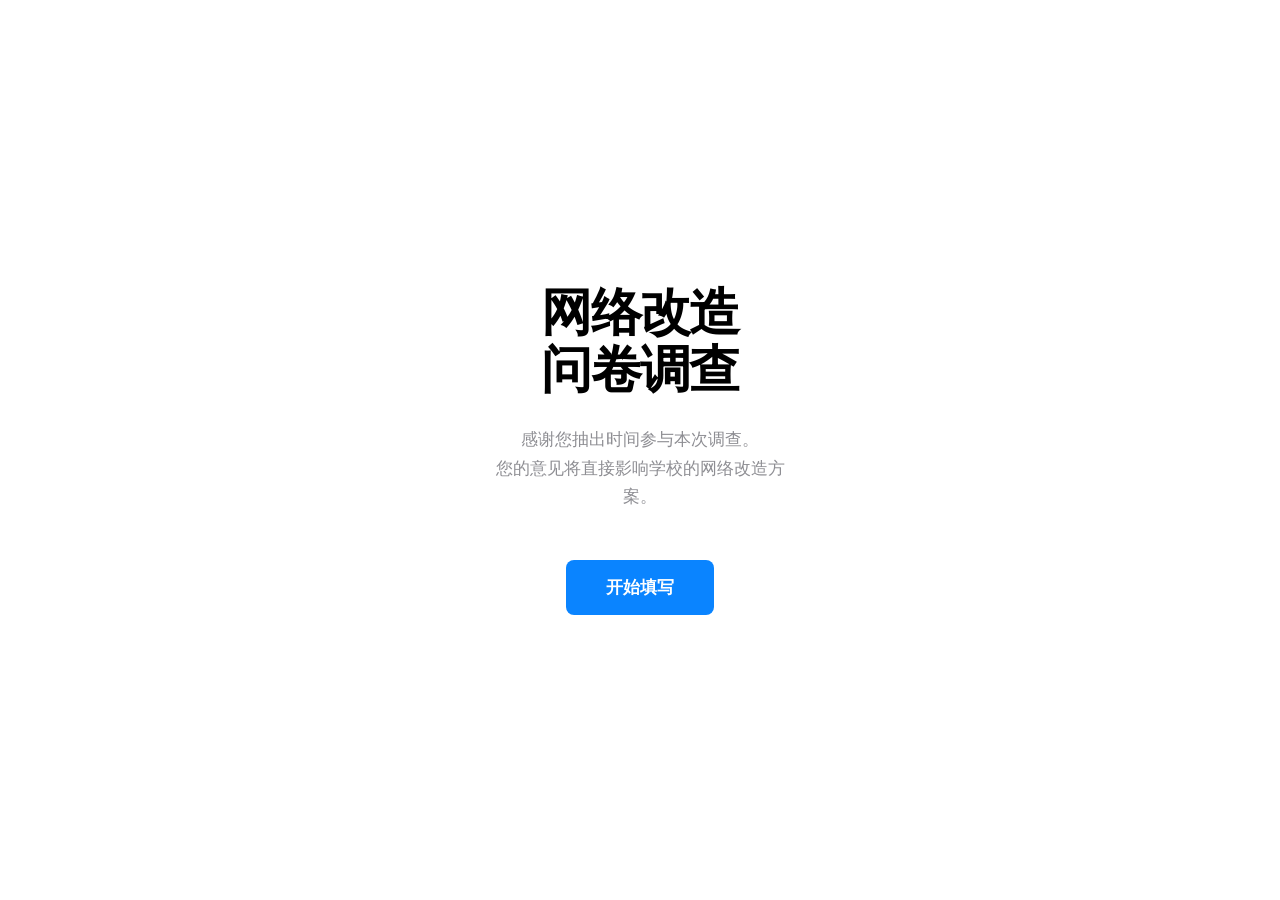
<file: index.html>
<!DOCTYPE html>
<html lang="zh-CN">
<head>
    <meta charset="UTF-8">
    <meta name="viewport" content="width=device-width, initial-scale=1.0">
    <title>网络改造问卷调查</title>
    <link rel="stylesheet" href="style.css">
</head>
<body>
    <div class="survey-container">
        <!-- 开始页 -->
        <div id="startPage" class="start-screen">
            <h1 class="start-title">网络改造<br>问卷调查</h1>
            <p class="start-desc">感谢您抽出时间参与本次调查。<br>您的意见将直接影响学校的网络改造方案。</p>
            <button id="startBtn" class="start-btn">开始填写</button>
        </div>

        <!-- 进度条 -->
        <div class="progress-container" style="display:none;">
            <div class="progress-bar"></div>
        </div>

        <!-- 进度指示 -->
        <div class="progress-indicator" style="display:none;">
            <span id="currentQuestion">1</span> / <span id="totalQuestions">—</span>
        </div>

        <!-- 问卷内容 -->
        <main class="survey-main" style="display:none;">
            <form id="surveyForm">

                <!-- Q0：老师名字 -->
                <div class="question-card" data-question="0">
                    <div class="question-content">
                        <h2 class="question-title">老师，请问您的名字是什么？</h2>
                        <input type="text" name="q1" class="text-input" placeholder="请输入您的名字...">
                    </div>
                </div>

                <!-- Q1：考试科目 + 身份选择 -->
                <div class="question-card" data-question="1">
                    <div class="question-content">
                        <h2 class="question-title">考试科目</h2>
                        <p class="question-desc">如果您教有考试的科目，请填写科目名称（如：AP Calculus BC / AL Biology / 雅思 / 托福）。每次只填一门。</p>
                        <input type="text" name="q2" class="text-input" placeholder="例如：AP Calculus BC / AL Biology / 雅思">
                        <div class="options" style="margin-top: 24px;">
                            <label class="option-item">
                                <input type="radio" name="q_role" value="no-exam">
                                <span class="option-text">我的科目不需要考试</span>
                            </label>
                            <label class="option-item">
                                <input type="radio" name="q_role" value="homeroom">
                                <span class="option-text">我是班主任</span>
                            </label>
                            <label class="option-item">
                                <input type="radio" name="q_role" value="counselor">
                                <span class="option-text">我是升学老师</span>
                            </label>
                        </div>
                        <p class="question-desc" style="margin-top: 12px;">如果上方选项均不符合，请直接填写科目名称并继续即可。</p>
                    </div>
                </div>

                <!-- Q2：班级参加考试人数（仅考试科目） -->
                <div class="question-card" data-question="2" data-track="exam">
                    <div class="question-content">
                        <h2 class="question-title">班级参加考试的人数</h2>
                        <input type="number" name="q3" class="text-input" placeholder="请输入人数..." min="1">
                    </div>
                </div>

                <!-- Q3：考试非选择题时长（仅考试科目） -->
                <div class="question-card" data-question="3" data-track="exam">
                    <div class="question-content">
                        <h2 class="question-title">考试非选择题的时长</h2>
                        <div style="display: flex; align-items: center; gap: 10px;">
                            <input type="number" name="q4" class="text-input" placeholder="请输入时长..." min="1" style="flex: 1;">
                            <span style="font-size: 1.2rem; color: #8E8E93;">分钟</span>
                        </div>
                    </div>
                </div>

                <!-- Q4：是否希望半期考试采用机考（仅考试科目） -->
                <div class="question-card" data-question="4" data-track="exam">
                    <div class="question-content">
                        <h2 class="question-title">您是否希望在半期考试中采用机考形式？</h2>
                        <div class="options">
                            <label class="option-item">
                                <input type="radio" name="q5" value="是">
                                <span class="option-text">是，希望采用机考</span>
                            </label>
                            <label class="option-item">
                                <input type="radio" name="q5" value="否">
                                <span class="option-text">否，倾向于纸笔考试</span>
                            </label>
                        </div>
                    </div>
                </div>

                <!-- Q5：对机考的态度（仅考试科目） -->
                <div class="question-card" data-question="5" data-track="exam">
                    <div class="question-content">
                        <h2 class="question-title">您对半期考试采用机考的总体态度？</h2>
                        <p class="question-desc">1 = 完全反对，3 = 无所谓，5 = 非常支持</p>
                        <div class="rating-options">
                            <label class="rating-item"><input type="radio" name="q6" value="1"><span class="rating-text">1</span></label>
                            <label class="rating-item"><input type="radio" name="q6" value="2"><span class="rating-text">2</span></label>
                            <label class="rating-item"><input type="radio" name="q6" value="3"><span class="rating-text">3</span></label>
                            <label class="rating-item"><input type="radio" name="q6" value="4"><span class="rating-text">4</span></label>
                            <label class="rating-item"><input type="radio" name="q6" value="5"><span class="rating-text">5</span></label>
                        </div>
                    </div>
                </div>

                <!-- Q6：WiFi满意度（所有老师） -->
                <div class="question-card" data-question="6" data-track="all">
                    <div class="question-content">
                        <h2 class="question-title">您对学校目前 WiFi 效果的满意度？</h2>
                        <p class="question-desc">1 = 非常不满意，5 = 非常满意</p>
                        <div class="rating-options">
                            <label class="rating-item"><input type="radio" name="q7" value="1"><span class="rating-text">1</span></label>
                            <label class="rating-item"><input type="radio" name="q7" value="2"><span class="rating-text">2</span></label>
                            <label class="rating-item"><input type="radio" name="q7" value="3"><span class="rating-text">3</span></label>
                            <label class="rating-item"><input type="radio" name="q7" value="4"><span class="rating-text">4</span></label>
                            <label class="rating-item"><input type="radio" name="q7" value="5"><span class="rating-text">5</span></label>
                        </div>
                    </div>
                </div>

                <!-- Q7：试运行教室WiFi满意度（所有老师） -->
                <div class="question-card" data-question="7" data-track="all">
                    <div class="question-content">
                        <h2 class="question-title">您对试运行教室 WiFi 效果的满意度？</h2>
                        <p class="question-desc">目前网络升级设备在 425、421、511、509、507、505 试运行中</p>
                        <p class="question-desc" style="margin-top: 8px;">1 = 非常不满意，5 = 非常满意</p>
                        <div class="rating-options">
                            <label class="rating-item"><input type="radio" name="q7_pilot" value="1"><span class="rating-text">1</span></label>
                            <label class="rating-item"><input type="radio" name="q7_pilot" value="2"><span class="rating-text">2</span></label>
                            <label class="rating-item"><input type="radio" name="q7_pilot" value="3"><span class="rating-text">3</span></label>
                            <label class="rating-item"><input type="radio" name="q7_pilot" value="4"><span class="rating-text">4</span></label>
                            <label class="rating-item"><input type="radio" name="q7_pilot" value="5"><span class="rating-text">5</span></label>
                        </div>
                    </div>
                </div>

                <!-- Q8：考试中网络方案可行性（仅考试科目） -->
                <div class="question-card" data-question="8" data-track="exam">
                    <div class="question-content">
                        <h2 class="question-title">考试期间网络管控方案的可行性</h2>
                        <p class="question-desc">拟采用 WiFi 管控，考试期间仅允许考试软件联网，限制随身 WiFi 和热点，但学生仍可能访问本地预存内容。</p>
                        <p class="question-desc" style="margin-top: 10px;">1 = 无法接受，2 = 需要改进，3 = 完全可行</p>
                        <div class="rating-options" style="margin-bottom: 30px;">
                            <label class="rating-item"><input type="radio" name="q8_rating" value="1"><span class="rating-text">1</span></label>
                            <label class="rating-item"><input type="radio" name="q8_rating" value="2"><span class="rating-text">2</span></label>
                            <label class="rating-item"><input type="radio" name="q8_rating" value="3"><span class="rating-text">3</span></label>
                        </div>
                        <textarea name="q8_text" class="text-input" placeholder="如有具体建议或顾虑，欢迎在此补充（选填）..." rows="4"></textarea>
                    </div>
                </div>

                <!-- Q8：日常网络方案可行性（考试科目 + 班主任） -->
                <div class="question-card" data-question="8" data-track="exam-homeroom">
                    <div class="question-content">
                        <h2 class="question-title">日常上课期间网络管控方案的可行性</h2>
                        <p class="question-desc">拟在上课时段仅允许访问学术类网站和伴学邦，限制随身 WiFi 和热点；全天屏蔽游戏，短课间限制娱乐视频；保障师生基本聊天和文件传输功能。</p>
                        <p class="question-desc" style="margin-top: 10px;">1 = 无法接受，2 = 需要改进，3 = 完全可行</p>
                        <div class="rating-options" style="margin-bottom: 30px;">
                            <label class="rating-item"><input type="radio" name="q9_rating" value="1"><span class="rating-text">1</span></label>
                            <label class="rating-item"><input type="radio" name="q9_rating" value="2"><span class="rating-text">2</span></label>
                            <label class="rating-item"><input type="radio" name="q9_rating" value="3"><span class="rating-text">3</span></label>
                        </div>
                        <textarea name="q9_text" class="text-input" placeholder="如有具体建议或顾虑，欢迎在此补充（选填）..." rows="4"></textarea>
                    </div>
                </div>

                <!-- Q9：晚自习网络权限（仅班主任） -->
                <div class="question-card" data-question="9" data-track="homeroom">
                    <div class="question-content">
                        <h2 class="question-title">晚自习及自习时间的网络开放范围</h2>
                        <p class="question-desc">您认为在晚自习和其他自习时间段，应开启哪些网站的访问权限？</p>
                        <div class="options" style="margin-top: 10px;">
                            <label class="option-item">
                                <input type="radio" name="q_evening_net" value="全部开放">
                                <span class="option-text">全部开放，不加限制</span>
                            </label>
                            <label class="option-item">
                                <input type="radio" name="q_evening_net" value="黑名单制">
                                <span class="option-text">黑名单制 — 屏蔽常用娱乐及游戏网站（如抖音、B 站、Steam 等），其余正常访问</span>
                            </label>
                            <label class="option-item">
                                <input type="radio" name="q_evening_net" value="白名单制">
                                <span class="option-text">白名单制 — 仅开放少量学习类网站（如 Google、百度学术、Khan Academy 等）</span>
                            </label>
                            <label class="option-item">
                                <input type="radio" name="q_evening_net" value="自定义">
                                <span class="option-text">希望可以自定义每个时间段的网络限制规则</span>
                            </label>
                        </div>
                    </div>
                </div>

                <!-- Q10：班主任 — 机考对日常工作的影响（仅班主任） -->
                <div class="question-card" data-question="10" data-track="homeroom">
                    <div class="question-content">
                        <h2 class="question-title">机考实施对您日常工作的影响</h2>
                        <p class="question-desc">请问机考的推行对班级管理、考勤安排或升学档案整理等工作有哪些影响？</p>
                        <textarea name="q10_homeroom" class="text-input" placeholder="例如：成绩录入流程变化、考场协调安排等（选填）..." rows="4"></textarea>
                    </div>
                </div>

                <!-- Q11：班主任 — 具体需求与建议（仅班主任） -->
                <div class="question-card" data-question="11" data-track="homeroom">
                    <div class="question-content">
                        <h2 class="question-title">在推行机考方面，您有哪些具体需求或期望获得的支持？</h2>
                        <textarea name="q11_homeroom" class="text-input" placeholder="例如：希望提前知会家长、希望保留备用纸质方案等（选填）..." rows="4"></textarea>
                    </div>
                </div>

                <!-- Q12：升学老师 — 楼道路由器（仅升学老师） -->
                <div class="question-card" data-question="12" data-track="counselor">
                    <div class="question-content">
                        <h2 class="question-title">您认为是否有必要在楼道安装路由器？</h2>
                        <p class="question-desc">在楼道及公共区域安装路由器，可确保师生在课间、走廊等位置也能获得稳定的网络连接。</p>
                        <div class="options">
                            <label class="option-item">
                                <input type="radio" name="q_hallway_router" value="非常有必要">
                                <span class="option-text">非常有必要，公共区域网络信号目前较差</span>
                            </label>
                            <label class="option-item">
                                <input type="radio" name="q_hallway_router" value="有一定必要">
                                <span class="option-text">有一定必要，但不是最优先的需求</span>
                            </label>
                            <label class="option-item">
                                <input type="radio" name="q_hallway_router" value="不需要">
                                <span class="option-text">不需要，目前公共区域网络基本够用</span>
                            </label>
                        </div>
                        <textarea name="q_hallway_router_text" class="text-input" placeholder="如有其他想法，欢迎补充（选填）..." rows="3" style="margin-top: 16px;"></textarea>
                    </div>
                </div>

                <!-- Q13：其他意见（所有老师） -->
                <div class="question-card" data-question="13" data-track="all">
                    <div class="question-content">
                        <h2 class="question-title">还有其他意见或建议吗？</h2>
                        <textarea name="q_other" class="text-input" placeholder="欢迎分享任何其他想法（选填）..." rows="5"></textarea>
                    </div>
                </div>

                <!-- Q14：联系方式（所有老师） -->
                <div class="question-card" data-question="14" data-track="all">
                    <div class="question-content">
                        <h2 class="question-title">感谢您的参与</h2>
                        <div class="info-box">
                            <p>如有任何疑问，欢迎联系我们：</p>
                            <p style="margin-top: 15px;">📱 微信：13880861866</p>
                            <p style="margin-top: 10px;">👤 联系人：G10 AP3 周田园</p>
                        </div>
                    </div>
                </div>

            </form>
        </main>

        <!-- 导航按钮 -->
        <div class="navigation" style="display:none;">
            <button id="prevBtn" class="nav-btn nav-btn-prev" disabled>
                <svg width="20" height="20" viewBox="0 0 20 20" fill="none">
                    <path d="M12 16L6 10L12 4" stroke="currentColor" stroke-width="2" stroke-linecap="round" stroke-linejoin="round"/>
                </svg>
            </button>
            <button id="nextBtn" class="nav-btn nav-btn-next">
                <svg width="20" height="20" viewBox="0 0 20 20" fill="none">
                    <path d="M8 16L14 10L8 4" stroke="currentColor" stroke-width="2" stroke-linecap="round" stroke-linejoin="round"/>
                </svg>
            </button>
        </div>

        <!-- 答案确认页面 -->
        <div id="reviewPage" class="review-screen" style="display: none;">
            <h2 class="review-title">请确认您的答案</h2>
            <div id="reviewContent" class="review-content"></div>
            <div class="review-actions">
                <button id="backToEdit" class="review-btn review-btn-secondary">返回修改</button>
                <button id="confirmSubmit" class="review-btn review-btn-primary">确认提交</button>
            </div>
            <p id="submitError" class="submit-error" role="alert"></p>
        </div>

        <!-- 感谢页面 -->
        <div id="thankYou" class="thank-you-screen" style="display: none;">
            <h1>感谢您的参与</h1>
            <p>您的反馈对我们非常重要</p>
            <div style="margin-top: 32px; display: flex; flex-direction: column; align-items: center; gap: 14px;">
                <button id="anotherSubjectBtn" style="background: #0A84FF; color: white; border: none; padding: 14px 28px; border-radius: 8px; cursor: pointer; font-weight: 600; font-size: 1rem; font-family: inherit;">还有别的科目？继续填写</button>
            </div>
        </div>
    </div>

    <script src="data-manager.js"></script>
    <script src="script.js"></script>
</body>
</html>
</file>
<file: style.css>
* {
    margin: 0;
    padding: 0;
    box-sizing: border-box;
}

body {
    font-family: -apple-system, BlinkMacSystemFont, "Segoe UI", "Helvetica Neue", sans-serif;
    background: #ffffff;
    min-height: 100vh;
    display: flex;
    align-items: center;
    justify-content: center;
    padding: 20px;
    color: #000;
}

.survey-container {
    width: 100%;
    max-width: 580px;
    position: relative;
}

/* 进度条 */
.progress-container {
    position: fixed;
    top: 0;
    left: 0;
    width: 100%;
    height: 4px;
    background: #f5f5f7;
    z-index: 100;
}

.progress-bar {
    height: 100%;
    background: linear-gradient(90deg, #0A84FF 0%, #0A84FF 100%);
    width: 0%;
    transition: width 0.4s cubic-bezier(0.4, 0, 0.2, 1);
}

/* 进度指示 */
.progress-indicator {
    text-align: center;
    margin-bottom: 40px;
    margin-top: 20px;
    font-size: 0.85rem;
    color: #8E8E93;
    font-weight: 400;
    letter-spacing: 0.5px;
}

.progress-indicator span {
    font-variant-numeric: tabular-nums;
    color: #000;
    font-weight: 600;
}

/* 主要内容区 */
.survey-main {
    min-height: 500px;
    display: flex;
    align-items: center;
    justify-content: center;
}

/* 问题卡片容器 */
#surveyForm {
    width: 100%;
    position: relative;
}

.question-card {
    position: absolute;
    width: 100%;
    opacity: 0;
    transform: translateX(100px);
    pointer-events: none;
    transition: opacity 0.5s cubic-bezier(0.4, 0, 0.2, 1),
                transform 0.5s cubic-bezier(0.4, 0, 0.2, 1);
}

.question-card.active {
    position: relative;
    opacity: 1;
    transform: translateX(0);
    pointer-events: auto;
}

.question-card.prev {
    transform: translateX(-100px);
}

.question-content {
    text-align: left;
    padding: 0 20px;
}

/* 问题标题 */
.question-title {
    font-size: 2.8rem;
    font-weight: 600;
    color: #000;
    line-height: 1.1;
    margin-bottom: 50px;
    letter-spacing: -0.02em;
}

/* 选项容器 */
.options {
    display: flex;
    flex-direction: column;
    gap: 16px;
    margin-bottom: 40px;
}

.option-item {
    display: flex;
    align-items: center;
    padding: 18px 24px;
    border: 2px solid #e5e5e7;
    border-radius: 8px;
    cursor: pointer;
    transition: all 0.2s cubic-bezier(0.4, 0, 0.2, 1);
    background: #ffffff;
}

.option-item:hover {
    border-color: #0A84FF;
    background: #f9f9fb;
}

.option-item input[type="radio"],
.option-item input[type="checkbox"] {
    width: 20px;
    height: 20px;
    margin-right: 16px;
    cursor: pointer;
    accent-color: #0A84FF;
}

.option-text {
    font-size: 1.1rem;
    color: #000;
    font-weight: 500;
}

.option-item input:checked + .option-text {
    color: #000;
    font-weight: 600;
}

/* 文本输入 */
.text-input {
    width: 100%;
    padding: 16px 20px;
    font-size: 1rem;
    border: 2px solid #e5e5e7;
    border-radius: 8px;
    font-family: inherit;
    resize: none;
    transition: border-color 0.2s cubic-bezier(0.4, 0, 0.2, 1);
    background: #ffffff;
    color: #000;
}

.text-input:hover {
    border-color: #0A84FF;
}

.text-input:focus {
    outline: none;
    border-color: #0A84FF;
}

.text-input::placeholder {
    color: #a1a1a6;
}

/* 评分选项 */
.rating-options {
    display: flex;
    justify-content: center;
    gap: 12px;
    flex-wrap: wrap;
}

.rating-item {
    display: flex;
    align-items: center;
    justify-content: center;
    width: 60px;
    height: 60px;
    border: 2px solid #e5e5e7;
    border-radius: 8px;
    cursor: pointer;
    transition: all 0.2s cubic-bezier(0.4, 0, 0.2, 1);
    background: #ffffff;
}

.rating-item:hover {
    border-color: #0A84FF;
    background: #f9f9fb;
}

.rating-item input[type="radio"] {
    display: none;
}

.rating-item input[type="radio"]:checked + .rating-text {
    color: #fff;
    font-weight: 600;
}

.rating-item:has(input:checked) {
    border-color: #0A84FF;
    background: #0A84FF;
}

.rating-item:has(input:checked) .rating-text {
    color: #fff;
    font-weight: 600;
}

.rating-text {
    font-size: 1.3rem;
    color: #000;
    font-weight: 500;
}

/* 导航按钮 */
.navigation {
    display: flex;
    justify-content: space-between;
    align-items: center;
    margin-top: 60px;
    gap: 20px;
}

.nav-btn {
    width: 56px;
    height: 56px;
    border: 2px solid #e5e5e7;
    border-radius: 8px;
    background: #ffffff;
    cursor: pointer;
    display: flex;
    align-items: center;
    justify-content: center;
    transition: all 0.2s cubic-bezier(0.4, 0, 0.2, 1);
    color: #000;
    flex-shrink: 0;
}

.nav-btn:hover:not(:disabled) {
    border-color: #0A84FF;
    background: #f9f9fb;
}

.nav-btn:disabled {
    opacity: 0.4;
    cursor: not-allowed;
}

.nav-btn svg {
    width: 24px;
    height: 24px;
}

/* 开始页面 */
.start-screen {
    text-align: center;
    padding: 80px 20px;
    min-height: 500px;
    display: flex;
    flex-direction: column;
    align-items: center;
    justify-content: center;
}

.start-title {
    font-size: 3.2rem;
    font-weight: 700;
    color: #000;
    line-height: 1.1;
    letter-spacing: -0.03em;
    margin-bottom: 28px;
}

.start-desc {
    font-size: 1.05rem;
    color: #8E8E93;
    line-height: 1.7;
    margin-bottom: 48px;
    max-width: 320px;
}

.start-btn {
    background: #0A84FF;
    color: white;
    border: none;
    padding: 16px 40px;
    border-radius: 8px;
    font-size: 1.05rem;
    font-weight: 600;
    cursor: pointer;
    transition: background 0.2s cubic-bezier(0.4, 0, 0.2, 1), transform 0.15s;
    font-family: inherit;
}

.start-btn:hover {
    background: #0077ED;
    transform: translateY(-1px);
}

.start-btn:active {
    transform: translateY(0);
}

/* 感谢页面 */
.thank-you-screen {
    text-align: center;
    padding: 80px 40px;
}

.thank-you-screen h1 {
    font-size: 3rem;
    font-weight: 600;
    color: #000;
    margin-bottom: 20px;
    line-height: 1.1;
    letter-spacing: -0.02em;
}

.thank-you-screen p {
    font-size: 1.3rem;
    color: #8E8E93;
    font-weight: 400;
}

/* 问题描述文字 */
.question-desc {
    font-size: 0.95rem;
    color: #8E8E93;
    line-height: 1.5;
    margin-bottom: 20px;
}

/* 文本输入框样式 */
input[type="text"].text-input,
input[type="number"].text-input {
    height: 50px;
    min-height: 50px;
}

/* 信息提示框 */
.info-box {
    background: #f5f5f7;
    border-radius: 12px;
    padding: 30px;
    text-align: center;
}

.info-box p {
    font-size: 1.1rem;
    color: #000;
    font-weight: 500;
    line-height: 1.6;
}

/* 答案确认页面 */
.review-screen {
    padding: 40px 20px;
    max-width: 700px;
    margin: 0 auto;
}

.review-title {
    font-size: 2.2rem;
    font-weight: 600;
    color: #000;
    margin-bottom: 40px;
    text-align: center;
    letter-spacing: -0.02em;
}

.review-content {
    background: #f9f9fb;
    border-radius: 12px;
    padding: 30px;
    margin-bottom: 30px;
}

.review-item {
    margin-bottom: 25px;
    padding-bottom: 25px;
    border-bottom: 1px solid #e5e5e7;
}

.review-item:last-child {
    margin-bottom: 0;
    padding-bottom: 0;
    border-bottom: none;
}

.review-label {
    font-size: 0.9rem;
    color: #8E8E93;
    margin-bottom: 8px;
    font-weight: 500;
}

.review-value {
    font-size: 1.1rem;
    color: #000;
    font-weight: 500;
    word-wrap: break-word;
}

.review-actions {
    display: flex;
    gap: 15px;
    justify-content: center;
}

.review-btn {
    padding: 14px 32px;
    border-radius: 8px;
    font-size: 1rem;
    font-weight: 600;
    cursor: pointer;
    transition: all 0.2s cubic-bezier(0.4, 0, 0.2, 1);
    border: none;
}

.review-btn-primary {
    background: #0A84FF;
    color: white;
}

.review-btn-primary:hover {
    background: #0077ED;
    transform: translateY(-1px);
}

.review-btn-primary:disabled {
    opacity: 0.6;
    cursor: wait;
}

.submit-error {
    color: #c5221f;
    margin-top: 16px;
    text-align: center;
}

.review-btn-secondary {
    background: #f5f5f7;
    color: #000;
}

.review-btn-secondary:hover {
    background: #e8e8ed;
}

/* 动画 */
@media (prefers-reduced-motion: reduce) {
    * {
        animation-duration: 0.01ms !important;
        animation-iteration-count: 1 !important;
        transition-duration: 0.01ms !important;
    }
}

/* 动画 */
@media (prefers-reduced-motion: reduce) {
    * {
        animation-duration: 0.01ms !important;
        animation-iteration-count: 1 !important;
        transition-duration: 0.01ms !important;
    }
}

/* 响应式设计 */
@media (max-width: 600px) {
    .question-title {
        font-size: 2.2rem;
        margin-bottom: 40px;
    }

    .option-item {
        padding: 16px 16px;
    }

    .option-text {
        font-size: 1rem;
    }

    .nav-btn {
        width: 48px;
        height: 48px;
    }

    .rating-item {
        width: 52px;
        height: 52px;
    }

    .rating-text {
        font-size: 1.1rem;
    }

    .thank-you-screen h1 {
        font-size: 2.2rem;
    }

    .thank-you-screen p {
        font-size: 1.1rem;
    }
}
</file>
